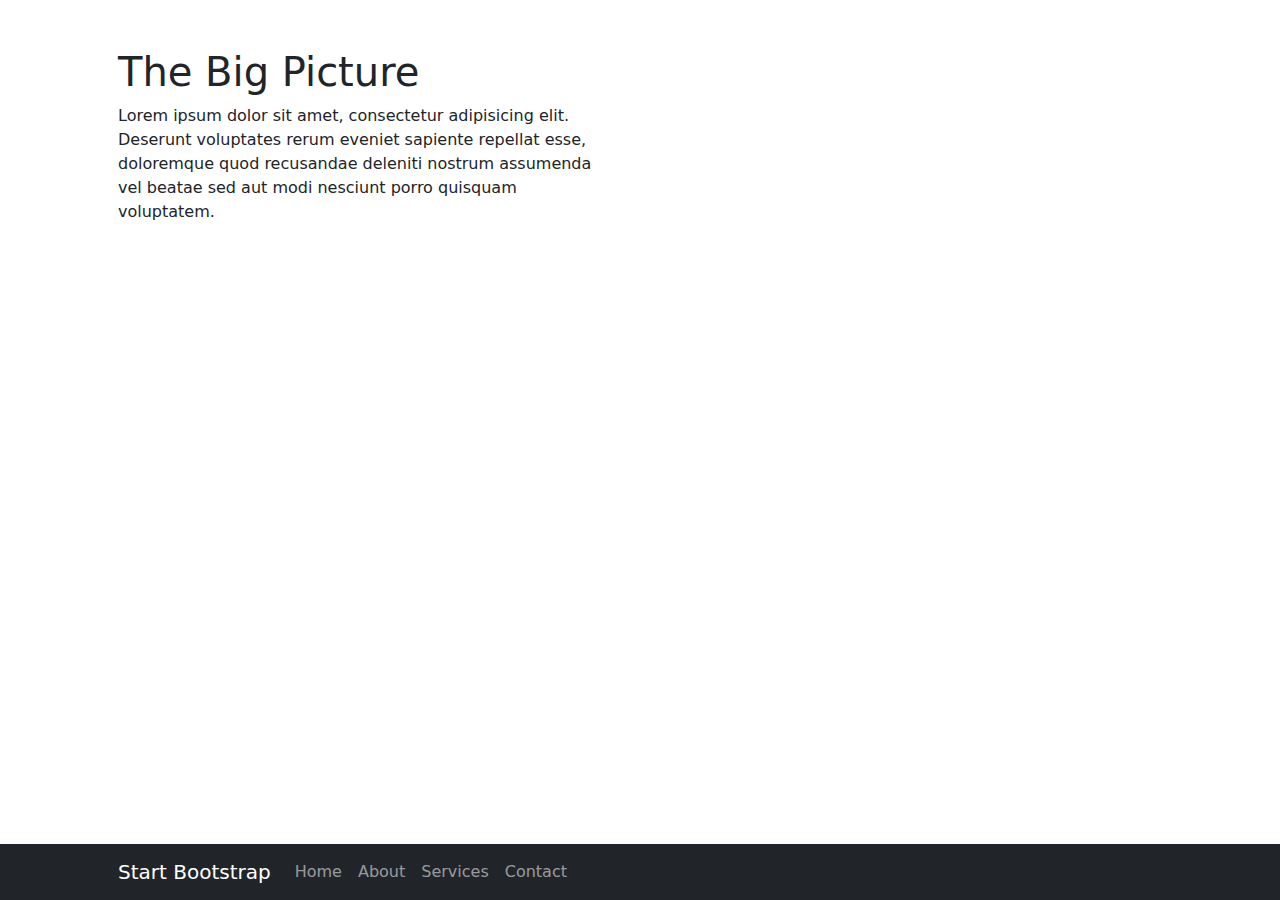
<file: startbootstrap-the-big-picture-gh-pages/index.html>
<!DOCTYPE html>
<html lang="en">
    <head>
        <meta charset="utf-8" />
        <meta name="viewport" content="width=device-width, initial-scale=1, shrink-to-fit=no" />
        <meta name="description" content="" />
        <meta name="author" content="" />
        <title>The Big Picture - Start Bootstrap Template</title>
        <!-- Favicon-->
        <link rel="icon" type="image/x-icon" href="assets/favicon.ico" />
        <!-- Core theme CSS (includes Bootstrap)-->
        <link href="css/styles.css" rel="stylesheet" />
    </head>
    <body>
        <!-- Navigation-->
        <nav class="navbar navbar-expand-lg navbar-dark bg-dark fixed-bottom">
            <div class="container px-4 px-lg-5">
                <a class="navbar-brand" href="#!">Start Bootstrap</a>
                <button class="navbar-toggler" type="button" data-bs-toggle="collapse" data-bs-target="#navbarResponsive" aria-controls="navbarResponsive" aria-expanded="false" aria-label="Toggle navigation"><span class="navbar-toggler-icon"></span></button>
                <div class="collapse navbar-collapse" id="navbarResponsive">
                    <ul class="navbar-nav ml-auto">
                        <li class="nav-item active"><a class="nav-link" href="#!">Home</a></li>
                        <li class="nav-item"><a class="nav-link" href="#!">About</a></li>
                        <li class="nav-item"><a class="nav-link" href="#!">Services</a></li>
                        <li class="nav-item"><a class="nav-link" href="#!">Contact</a></li>
                    </ul>
                </div>
            </div>
        </nav>
        <!-- Page Content-->
        <section>
            <div class="container px-4 px-lg-5">
                <div class="row gx-4 gx-lg-5">
                    <div class="col-lg-6">
                        <h1 class="mt-5">The Big Picture</h1>
                        <p>Lorem ipsum dolor sit amet, consectetur adipisicing elit. Deserunt voluptates rerum eveniet sapiente repellat esse, doloremque quod recusandae deleniti nostrum assumenda vel beatae sed aut modi nesciunt porro quisquam voluptatem.</p>
                    </div>
                </div>
            </div>
        </section>
        <!-- Bootstrap core JS-->
        <script src="https://cdn.jsdelivr.net/npm/bootstrap@5.2.3/dist/js/bootstrap.bundle.min.js"></script>
        <!-- Core theme JS-->
        <script src="js/scripts.js"></script>
    </body>
</html>
</file>
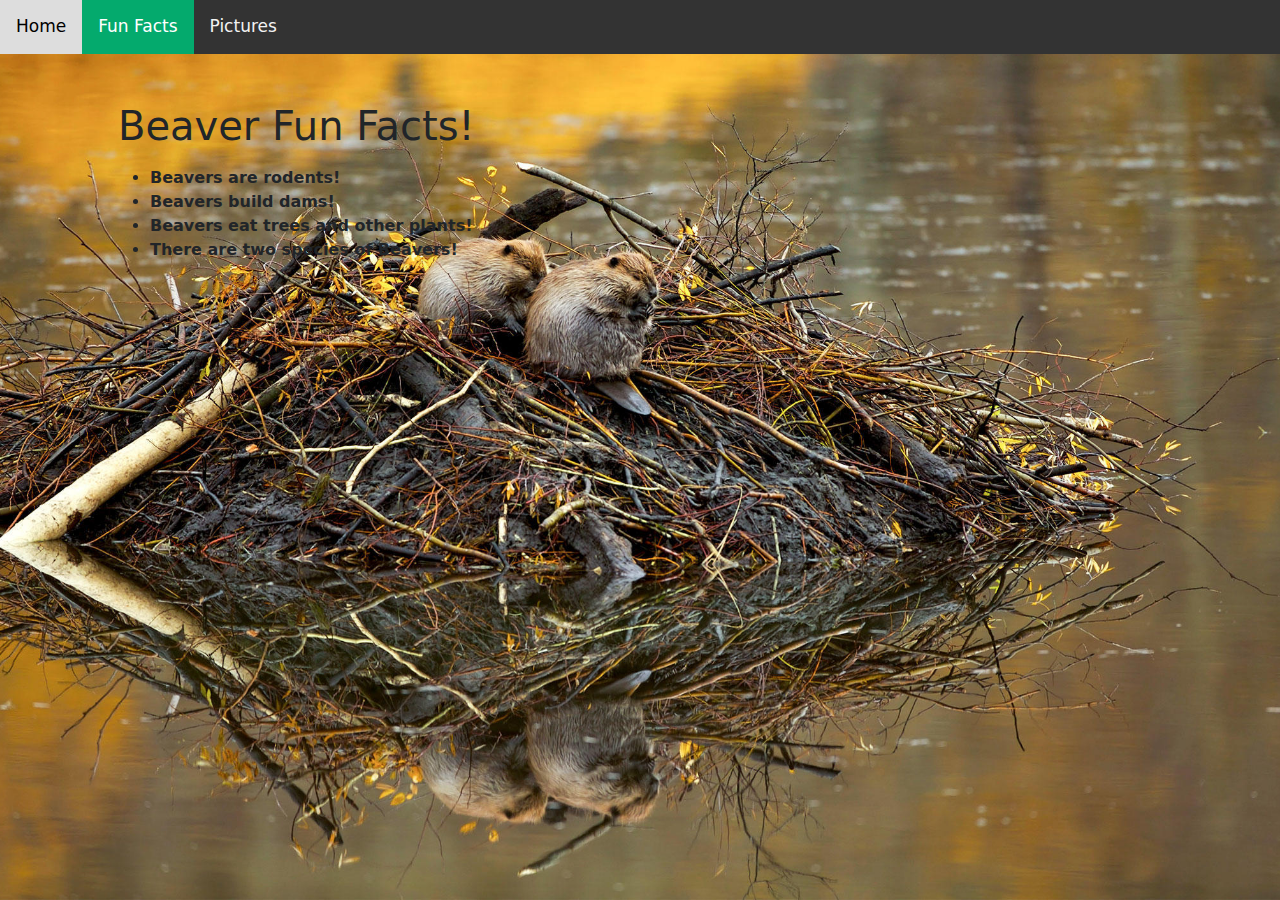
<file: funFacts.html>
<!DOCTYPE html>
<html lang="en">
    <head>
        <meta charset="utf-8" />
        <meta name="viewport" content="width=device-width, initial-scale=1, shrink-to-fit=no" />
        <meta name="description" content="" />
        <meta name="author" content="" />
        <title>The Big Picture - Start Bootstrap Template</title>
        <!-- Favicon-->
        <link rel="icon" type="image/x-icon" href="assets/favicon.ico" />
        <!-- Core theme CSS (includes Bootstrap)-->
        <link href="css/styles.css" rel="stylesheet" />
    </head>
    <body>
        <!-- Navigation-->
        <div class="topnav">
        <a href="index.html">Home</a>
        <a class="active" href="funFacts.html">Fun Facts</a>
        <a href="pictures.html">Pictures</a>
        </div>
        <!-- Page Content-->
        <section>
            <div class="container px-4 px-lg-5">
                <div class="row gx-4 gx-lg-5">
                    <div class="col-lg-6">
                        <h1 class="mt-5">Beaver Fun Facts!</h1>
                        <p>
                        <b><ul>
                        <li>Beavers are rodents!</li>
                        <li>Beavers build dams!</li>
                        <li>Beavers eat trees and other plants!</li>
                        <li>There are two species of Beavers!</li>
                        </ul></b></p>
                    </div>
                </div>
            </div>
        </section>
    </body>
</file>
